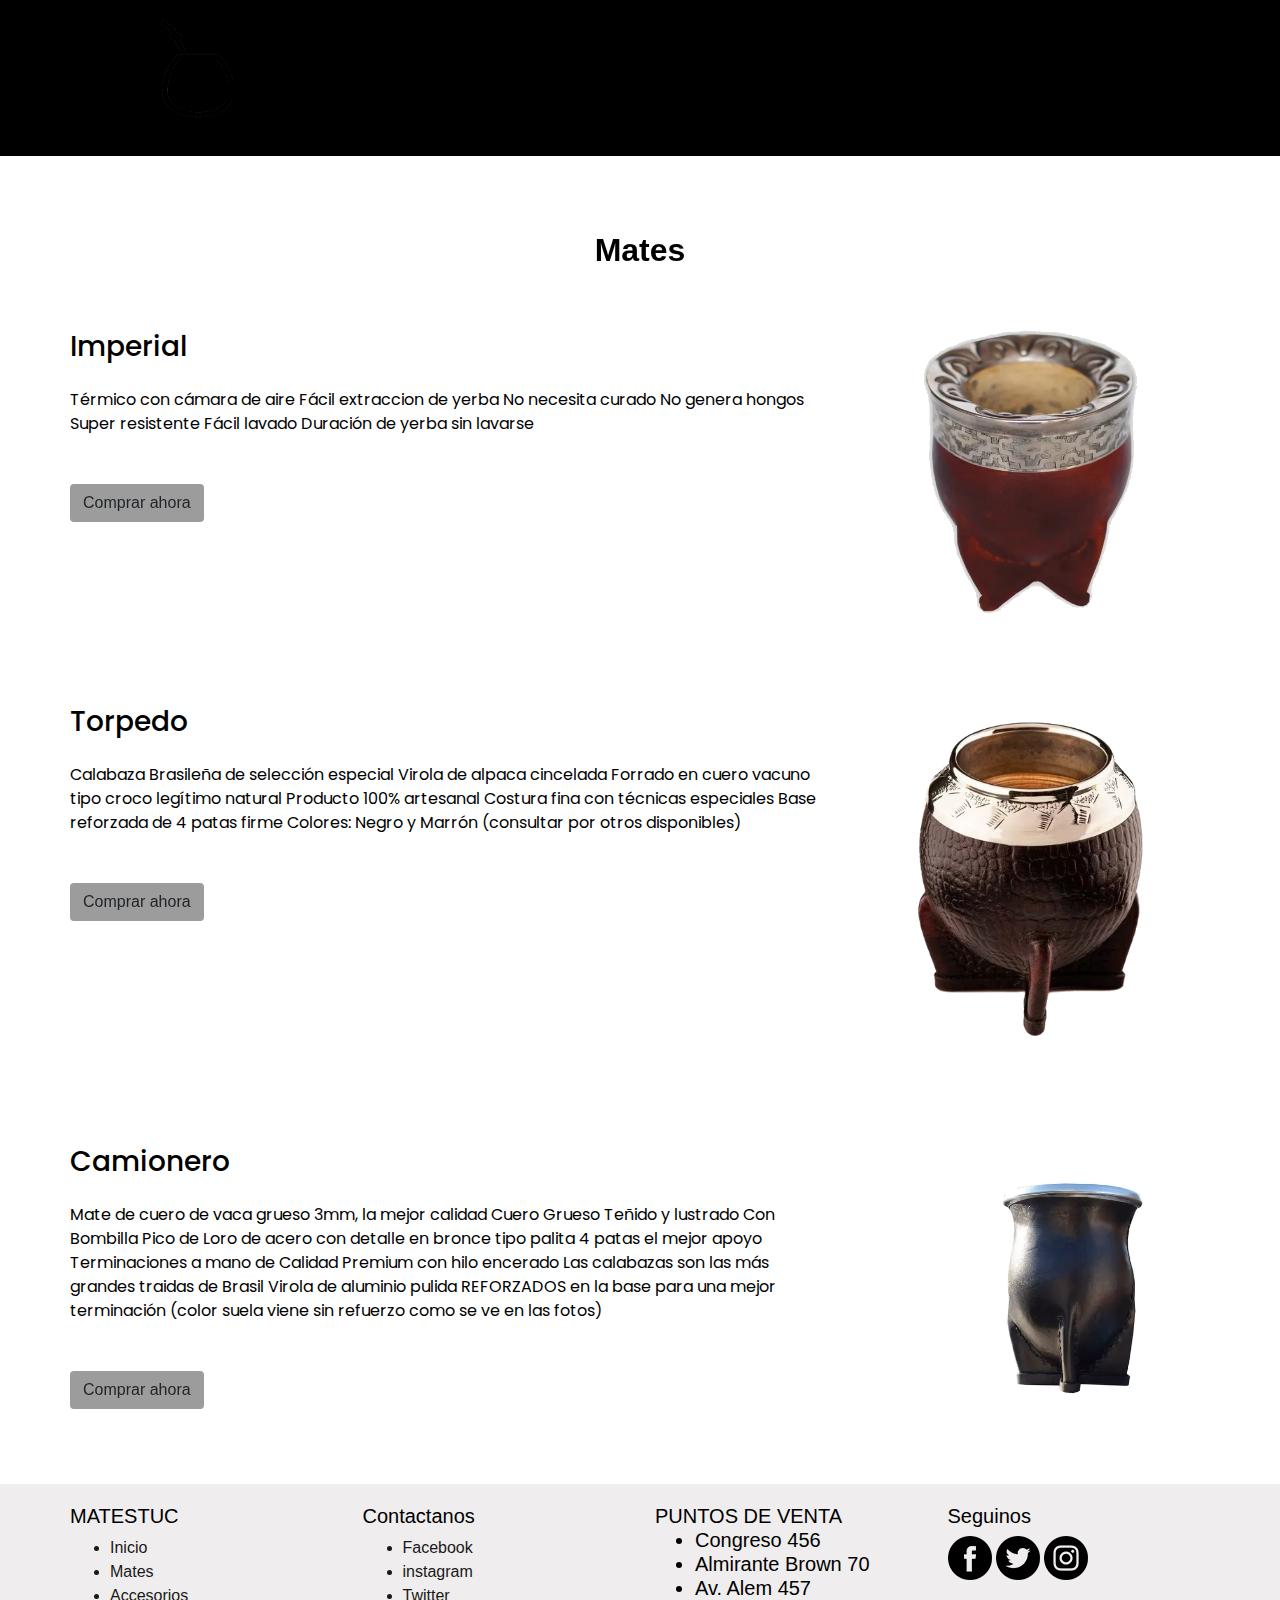
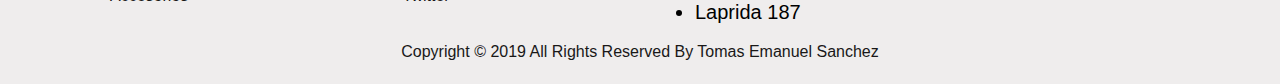
<file: Mate tuc HTML/fruit.html>
<!DOCTYPE html>
<html>

<head>
  <!-- Basic -->
  <meta charset="utf-8" />
  <meta http-equiv="X-UA-Compatible" content="IE=edge" />
  <!-- Mobile Metas -->
  <meta name="viewport" content="width=device-width, initial-scale=1, shrink-to-fit=no" />
  <!-- Site Metas -->
  <meta name="keywords" content="" />
  <meta name="description" content="" />
  <meta name="author" content="" />

  <title>Mates</title>

  <!-- slider stylesheet -->
  <link rel="stylesheet" type="text/css"
    href="https://cdnjs.cloudflare.com/ajax/libs/OwlCarousel2/2.1.3/assets/owl.carousel.min.css" />

  <!-- bootstrap core css -->
  <link rel="stylesheet" type="text/css" href="css/bootstrap.css" />

  <!-- fonts style -->
  <link href="https://fonts.googleapis.com/css?family=Poppins:400,700&display=swap" rel="stylesheet" />
  <!-- Custom styles for this template -->
  <link href="css/style.css" rel="stylesheet" />
  <!-- responsive style -->
  <link href="css/responsive.css" rel="stylesheet" />
</head>

<body>
  <div class="hero_area sub_pages">
    <!-- header section strats -->
    <header class="header_section">
      <div class="container">
        <nav class="navbar navbar-expand-lg custom_nav-container pt-3">
          <a class="navbar-brand" href="index.html">
            <img src="images/logoMatesTucpng.png" width="140" height="140" alt="" /><span>         
            </span>
          </a>
          <button class="navbar-toggler" type="button" data-toggle="collapse" data-target="#navbarSupportedContent"
            aria-controls="navbarSupportedContent" aria-expanded="false" aria-label="Toggle navigation">
            <span class="navbar-toggler-icon"></span>
          </button>
          <div class="collapse navbar-collapse" id="navbarSupportedContent">
            <div class="d-flex ml-auto flex-column flex-lg-row align-items-center">
              <ul class="navbar-nav  ">
                <li class="nav-item active">
                  <a class="nav-link" href="index.html">Inicio <span class="sr-only">(current)</span></a>
                </li>
                <li class="nav-item">
                  <a class="nav-link" href="fruit.html"> Mates</a>
                </li>
                <li class="nav-item">
                  <a class="nav-link" href="service.html"> Accesorios </a>
                </li>
                
              </ul>
            </div>
          </div>
        </nav>
      </div>
    </header>
    <!-- end header section -->

  </div>


  <!-- fruits section -->

  <section class="fruit_section layout_padding-top">
    <div class="container">
      <h2 class="custom_heading">Mates</h2>
      <p class="custom_heading-text">
        
      </p>
      <div class="row layout_padding2">
        <div class="col-md-8">
          <div class="fruit_detail-box">
            <h3>
              Imperial
            </h3>
            <p class="mt-4 mb-5">
              Térmico con cámara de aire
Fácil extraccion de yerba
No necesita curado
No genera hongos
Super resistente
Fácil lavado
Duración de yerba sin lavarse
            </p>
            <div>
              <a href="https://articulo.mercadolibre.com.ar/MLA-875314389-mate-imperial-alpaca-premium-bombilla-pico-de-loro-alpaca-_JM#position=7&search_layout=grid&type=item&tracking_id=9099cd6f-59b9-42af-b89a-777ec7b48ed5" class="btn">
                Comprar ahora
              </a>
            </div>
          </div>
        </div>
        <div class="col-md-4 d-flex justify-content-center align-items-center">
          <div class="fruit_img-box d-flex justify-content-center align-items-center">
            <img src="images/imperial.png" alt="" class="" width="250px" />
          </div>
        </div>
      </div>
      <div class="row layout_padding2">
        <div class="col-md-8">
          <div class="fruit_detail-box">
            <h3>
              Torpedo
            </h3>
            <p class="mt-4 mb-5">
               Calabaza Brasileña de selección especial
              Virola de alpaca cincelada
               Forrado en cuero vacuno tipo croco legítimo natural
               Producto 100% artesanal
               Costura fina con técnicas especiales
               Base reforzada de 4 patas firme
               Colores: Negro y Marrón (consultar por otros disponibles)
            </p>
            <div>
              <a href="https://articulo.mercadolibre.com.ar/MLA-1389278078-torpedo-cuero-croco-de-alpaca-cincelado-calabaza-_JM#position=8&search_layout=grid&type=item&tracking_id=58b22332-441d-4e5d-9e1c-f0c882105965" class="btn">
                Comprar ahora
              </a>
            </div>
          </div>
        </div>
        <div class="col-md-4 d-flex justify-content-center align-items-center">
          <div class="fruit_img-box d-flex justify-content-center ">
            <img src="images/torpedo.png" alt="" class="" width="250px" />
          </div>
        </div>
      </div>
      <div class="row layout_padding2-top layout_padding-bottom">
        <div class="col-md-8">
          <div class="fruit_detail-box">
            <h3>
              Camionero
            </h3>
            <p class="mt-4 mb-5">
             Mate de cuero de vaca grueso 3mm, la mejor calidad Cuero Grueso Teñido y lustrado

Con Bombilla Pico de Loro de acero con detalle en bronce tipo palita 

 4 patas el mejor apoyo

 Terminaciones a mano de Calidad Premium con hilo encerado

Las calabazas son las más grandes traidas de Brasil

Virola de aluminio pulida

 REFORZADOS en la base para una mejor terminación (color suela viene sin refuerzo como se ve en las fotos)
            </p>
            <div>
              <a href="https://articulo.mercadolibre.com.ar/MLA-861773964-mate-camionero-grande-cuero-4-patas-bombilla-pico-loro-_JM#position=13&search_layout=grid&type=item&tracking_id=ffb86eb1-d900-454a-ab65-ae0700602b5c" class="btn">
                Comprar ahora
              </a>
            </div>
          </div>
        </div>
        <div class="col-md-4 d-flex justify-content-center align-items-center">
          <div class="fruit_img-box d-flex justify-content-center align-items-center">
            <img src="images/camionero.png" alt="" class="" width="250px" />
          </div>
        </div>
      </div>
    </div>
  </section>

  <!-- end fruits section -->






  <!-- footer section -->
  <section class="container-fluid footer_section">
    <div class="container">
      <div class="row">
        <div class="col-md-3">
          <h5>
            MATESTUC
          </h5>
          <ul>
            <a href="index.html">
            <li>
              Inicio
            </li>
          </a>
          <a href="fruit.html">
            <li>
              Mates
            </li>
          </a>
          <a href="service.html">
            <li>
              Accesorios
            </li>
          </a>
          
          </ul>
        </div>
        <div class="col-md-3">
          <h5>
            Contactanos
          </h5>
          <ul>
            <a href="https://www.facebook.com/matestuc">
            <li>
              Facebook
            </li>
          </a>
          
            <a href="https://instagram.com/matestuc">
            <li>
              instagram
            </li>
          </a>
          <a href="https://twitter.com/matestuc">
            <li>
              Twitter
            </li>
          </a>
          </ul>
          
        </div>
        <div class="col-md-3">
          <h5>
            PUNTOS DE VENTA 
            <ul>
              <li>
                Congreso 456 

              </li>
              <li>
                Almirante Brown 70 
              </li>
              <li>
                Av. Alem 457 
              </li>
              <li>
                Laprida 187
              </li>
            </ul>
          </h5>
          
        </div>
        <div class="col-md-3">
          <div class="social_container">
            <h5>
              Seguinos 
            </h5>
            <div class="social-box">
              <a href="https://www.facebook.com/matestuc">
                <img src="images/fb.png" alt="">
              </a>

              <a href="https://twitter.com/matestuc">
                <img src="images/twitter.png" alt="">
              </a>

              <a href="https://instagram.com/matestuc">
                <img src="images/instagram.png" alt="">
              </a>
            </div>
          </div>
          
        </div>
      </div>
    </div>
    <p>
      Copyright &copy; 2019 All Rights Reserved By
      <a href="">Tomas Emanuel Sanchez</a>
    </p>
  </section>
  <!-- footer section -->

  <script type="text/javascript" src="js/jquery-3.4.1.min.js"></script>
  <script type="text/javascript" src="js/bootstrap.js"></script>
  


  <!-- end google map js -->

</body>

</html>
</file>
<file: Mate tuc HTML/css/style.css>
body {
  font-family: 'Poppins', sans-serif;
  color: #000000;
  background-image: url(https://images.unsplash.com/photo-1657221967402-afea9eb5cf6c?ixlib=rb-4.0.3&ixid=M3wxMjA3fDB8MHxwaG90by1wYWdlfHx8fGVufDB8fHx8fA%3D%3D&auto=format&fit=crop&w=1935&q=80);  
}
.hero_area {
 
  background-image: url(https://images.unsplash.com/photo-1657221967402-afea9eb5cf6c?ixlib=rb-4.0.3&ixid=M3wxMjA3fDB8MHxwaG90by1wYWdlfHx8fGVufDB8fHx8fA%3D%3D&auto=format&fit=crop&w=1935&q=80);  
}
.layout_padding {
  padding: 75px 0;
}

.layout_padding2 {
  padding: 45px 0;
}

.layout_padding2-top {
  padding-top: 45px;
}


.layout_padding2-bottom {
  padding-bottom: 45px;
}

.layout_padding-top {
  padding-top: 75px;
}

.layout_padding-bottom {
  padding-bottom: 75px;
}


.custom_dark-btn,
.custom_orange-btn {
  display: inline-block;
  padding: 10px 0;
  text-align: center;
  width: 145px;
  outline: none;
  color: #000000;
  border: 1px solid transparent;
}

.custom_dark-btn {
  background-color: #000000;
}

.custom_dark-btn:hover {
  border: 1px solid #000000;
  color: #000000;
  background-color: transparent;
}

.custom_orange-btn {
  background-color: #fc5d35;
}

.custom_orange-btn:hover {
  border: 1px solid #fc5d35;
  color: #fc5d35;
  background-color: transparent;
}

.custom_heading {
  text-align: center;
  font-weight: bold;
}

.custom_heading-text {
  text-align: center;
}


/*header section*/
.hero_area {
  height: 98vh;
  background-color: #000000;
}

.hero_area.sub_pages {
  height: auto;
}

.header_section {}

.header_section .container-fluid {
  padding-right: 25px;
  padding-left: 25px;
}

.header_section .nav_container {
  margin: 0 auto;
}

.custom_nav-container.navbar-expand-lg .navbar-nav .nav-link {
  padding: 10px 30px;
  color: #000000;
  text-align: center
}

a,
a:hover,
a:focus {
  text-decoration: none;
}

a:hover,
a:focus {
  color: initial;
}

.btn,
.btn:focus {
  outline: none !important;
  box-shadow: none;
}



.navbar-brand,
.navbar-brand:hover {
  text-transform: uppercase;
  font-weight: bold;
  font-size: 24px;
  color: #000000;
}

.custom_nav-container .nav_search-btn {
  background-image: url(../images/search-icon.png);

  background-size: 22px;
  background-repeat: no-repeat;
  background-position-y: 7px;
  width: 35px;
  height: 35px;
  padding: 0;
  border: none;
}

.navbar-brand {
  color: black;
  display: flex;
  align-items: center;
}

.navbar-brand img {
  margin-top: -20px;
  color: black;
  width: 255px;
  height: 135px;
  margin-right: 120px;
}

.navbar-brand span {
  font-size: 20px;
  font-weight: 700;
  color: #000000;
  margin-top: 5px;
}

.custom_nav-container {
  z-index: 99999;
  padding: 15px 0;
}

.custom_nav-container .navbar-toggler {
  outline: none;
}

.custom_nav-container .navbar-toggler .navbar-toggler-icon {
  background-image: url(../images/menu.png);
  background-size: 55px;
}

.quote_btn-container a {
  display: inline-block;
  padding: 5px 15px;
  background-color: #ffffff;
  color: #f7f7f7;
  font-size: 14px;
  text-transform: uppercase;
}

/*end header section*/

/* slider section */
.slider_section {
  margin-top: -180px;
  padding-top: 8%;
}

.slider_item-box {
  width: 100%;
  height: 100%;
}

.slider_item-box .container {
  height: 100%;
}

.slider_img-box {
  width: 85%;
  margin: 0 auto;
}

.slider_img-box img {
  width: 800px;
  height: 800px;
  border-radius: 50%;
  margin-left: 50px; 
  object-fit: cover;
}

.slider_item-container {
  display: flex;
  align-items: center;
  width: 100%;
  height: 100%;
  background-repeat: no-repeat;
}

.slider_item-container .slider_item-detail {}

.slider_item-detail h1 {
  font-weight: 700;
  font-size: 60px;
  width: 95%;
}

.slider_item-detail p {
  margin: 45px 0;
}

.slider_call-btn {
  display: inline-block;
  padding: 8px 20px;
  background-color: #edb040;
  color: #fefdfd;
  border-radius: 20px;
}

.slider_section #carouselExampleControls,
.carousel-inner,
.carousel-item {
  height: 100%;
}

.slider_section .custom_carousel-control {
  position: absolute;
  top: 50%;
  left: 2%;
  width: 105px;
  transform: translateY(-50%);
}

.slider_section .custom_carousel-control .carousel-control-prev{
  margin: 10px 0;
  position: relative;
  width: 45px;
  height: 45px;
  border: none;
  opacity: 1;
  background-repeat: no-repeat;
  background-size: 12px;
  background-position: center;

}
.slider_section .custom_carousel-control .carousel-control-next {
  margin: 10px 0 ;
  position: relative;
  width: 45px;
  height: 45px;
  border: none;
  opacity: 1;
  background-repeat: no-repeat;
  background-size: 12px;
  background-position: center;
  margin-right: 1000px;
}

.slider_section .custom_carousel-control .carousel-control-prev {
  background-image: url(../images/prev.png);
  background-color: #000000;
}

.slider_section .custom_carousel-control .carousel-control-next {
  background-image: url(../images/next.png);
  background-color: #000000;
  
 
}

/* end slider section */
.container .custom_heading{  
  border-radius: 15px;
  background: transparent;
    
  backdrop-filter: blur(50px);
  
  font-family: 'Trebuchet MS', 'Lucida Sans Unicode', 'Lucida Grande', 'Lucida Sans', Arial, sans-serif;
  

}
.containeritem{
  margin-left: 300px;
}
.ps-block__item{
  margin-right: 200px;
}
.ps-block__item1{
  margin-top: -195px;
  margin-left: 350px;
}
.ps-block__item2{
  margin-top: -195px;
  margin-left: 700px;
}
.ps-block__item3{
  margin-top: -195px;
  margin-left: 1050px;
}

.card-title{
  color: black;
}

/* service section */
.service_section .card .card-img-top {
  width: 50px;
  margin: 55px auto 5px auto;
}

.service_section .card {
  text-align: center;
  box-sizing: border-box;
  position: relative;
}

.service_section .card .card-title {
  color: #fc5d35;

}

.service_section .card::after {
  content: "";
  position: absolute;
  width: 100%;
  height: 7px;
  background-color: transparent;
}

.service_section .card:hover {
  cursor: pointer;
  border: none;
  border-radius: 0;
  -webkit-box-shadow: 0px 1px 4px 0px rgba(0, 0, 0, 0.2);
  -moz-box-shadow: 0px 1px 4px 0px rgba(0, 0, 0, 0.2);
  box-shadow: 0px 1px 4px 0px rgba(0, 0, 0, 0.2);

}

.service_section .card:hover::after {
  background-color: #fc5d35;
}

/* end service section */






/* tasty section */

.tasty_section {
  width: 100%;
  height: 500px;
  background-image: url(../images/tasty-image.png);
  background-repeat: no-repeat;
  background-size: cover;
  display: flex;
  justify-content: center;
  align-items: center;

}

.tasty_section h2 {
  font-size: 125px;
  text-align: center;
  font-weight: bold;
  color: #ffffff;
  text-transform: uppercase;
}

/* end tasty section */

/* client section */
.client_container {
  display: flex;
  flex-direction: column;
  justify-content: center;
  align-items: center;
}

.client_img-box {
  width: 350px;
}

.client_img-box img {
  width: 100%
}

.client_container h3 {
  text-align: center;
  margin-bottom: 25px;
}


.client_section .custom_carousel-control {
  position: absolute;
  top: 100%;
  left: 50%;
  width: 105px;
  transform: translateX(-50%);
}

.client_section .custom_carousel-control .carousel-control-prev,
.client_section .custom_carousel-control .carousel-control-next {
  width: 45px;
  height: 45px;
  border: none;
  border-radius: 100%;
  opacity: 1;
  background-repeat: no-repeat;
  background-size: 12px;
  background-position: center;
  background-color: #292727;
}

.client_section .custom_carousel-control .carousel-control-prev:hover,
.client_section .custom_carousel-control .carousel-control-next:hover {
  background-color: #fc5d35;
}

.client_section .custom_carousel-control .carousel-control-prev {
  background-image: url(../images/prev.png);
}

.client_section .custom_carousel-control .carousel-control-next {
  background-image: url(../images/next.png);
}

/* end client section */

/* contact section */

.contact_section {
  background-image: url(../images/orange-dish.png);
  background-repeat: no-repeat;
  background-size: 215px;
  background-position: right center;
}

.contact_section input {
  border: none;
  outline: none;
  border-bottom: .8px solid #252525;
  width: 90%;
  margin: 10px 0;
}

.contact_form-container {
  padding: 15px 0 15px 0;

}

.contact_form-container button {
  border: none;
  background-color: #fc5d35;
  color: #fff;
  padding: 8px 40px;
  text-transform: uppercase;
  font-size: 14px;
}
.layout_padding2{
  color: #000000;
}


/* contact section */

/* map section */
.map_section {
  margin-top: 450px;
  margin-left: 600px;
  height: 100%;
}


/* end map section */

/* info section */
.info_section .row{
  
  backdrop-filter: blur(100px);
  color: white;
  margin-top: 400px;

}
.info_section ul {
  padding: 0;
}

.info_section ul li {
  color: #000000;
  list-style-type: none;
  margin: 3px 0;

}

.info_section h5 {
  color: rgb(0, 0, 0);
  margin-bottom: 12px;
  font-size: 22px;
}

.info_section .social-box {
  margin: 25px 0;
}

.info_section .social-box img {
  width: 35px;
  margin-right: 5px;
}

.info_section .form_container input {
  width: 225px;
  height: 30px;
}

.info_section .form_container button {
  background-color: #fc5d35;
  border: none;
  outline: none;
  color: #fff;
  padding: 5px 30px;
  margin-top: 15px;
  font-size: 15px;
}

/* end info section */
.btn:hover {
  color: white;
  background-color: #000000; /* Color de fondo cuando se pasa el cursor */
}
.btn{
  background-color: #9c9c9c;
  font-family: 'Trebuchet MS', 'Lucida Sans Unicode', 'Lucida Grande', 'Lucida Sans', Arial, sans-serif;
  backdrop-filter: blur(50px);
  
}
/* footer section*/

.footer_section {
  background-color: #efeded;
  padding: 20px 0;
  font-family: "Roboto", sans-serif;
}

.footer_section p {
  color: #191818;
  margin: 0;
  text-align: center;
}

.footer_section a {
  color: #191818;
}
.col-md-3{
  color: #000000;
  text-size-adjust: 100px;
}
/* end footer section*/
</file>
<file: Mate tuc HTML/css/responsive.css>
@media (max-width: 1120px) {
    .hero_area {
        height: auto;
    }

    .slider_section {
        padding: 50px 0;

    }
}

@media (max-width: 992px) {
    .custom_nav-container .nav_search-btn {
        background-position: center;
    }

    .service_section .card-deck {

        flex-direction: column;

    }

    .service_section .card-deck .card {
        margin-bottom: 25px;
    }
}

@media (max-width: 768px) {

    .slider_img-box {

        width: 85%;
        margin: 65px auto;

    }

    .slider_section .custom_carousel-control {

        position: absolute;
        top: 100%;
        left: 50%;
        width: 105px;
        transform: translate(-50%, -50%);
        display: flex;
        justify-content: space-between;

    }

    .fruit_section .fruit_detail-box {

        margin-bottom: 40px;
        text-align: center;

    }

    .fruit_detail-box>div {

        display: flex;
        justify-content: center;

    }

    .contact_section {
        background-size: 105px;
    }

    .contact_section input {

        background-color: transparent;

    }

    .info_section .col-md-3 {
        text-align: center;
    }

    .info_section .col-md-3:not(:nth-last-child(1)) {

        margin-bottom: 35px;
    }

    .tasty_section h2 {

        font-size: 80px;
    }
}

@media (max-width: 576px) {
    .slider_item-container .slider_item-detail {

        text-align: center;

    }

    .slider_item-container .slider_item-detail .d-flex {

        justify-content: center;

    }
}

@media (max-width: 480px) {}

@media (max-width: 400px) {}

@media (max-width: 360px) {}

@media (min-width: 1200px) {
    .container {
        max-width: 1170px;
    }

}
</file>
